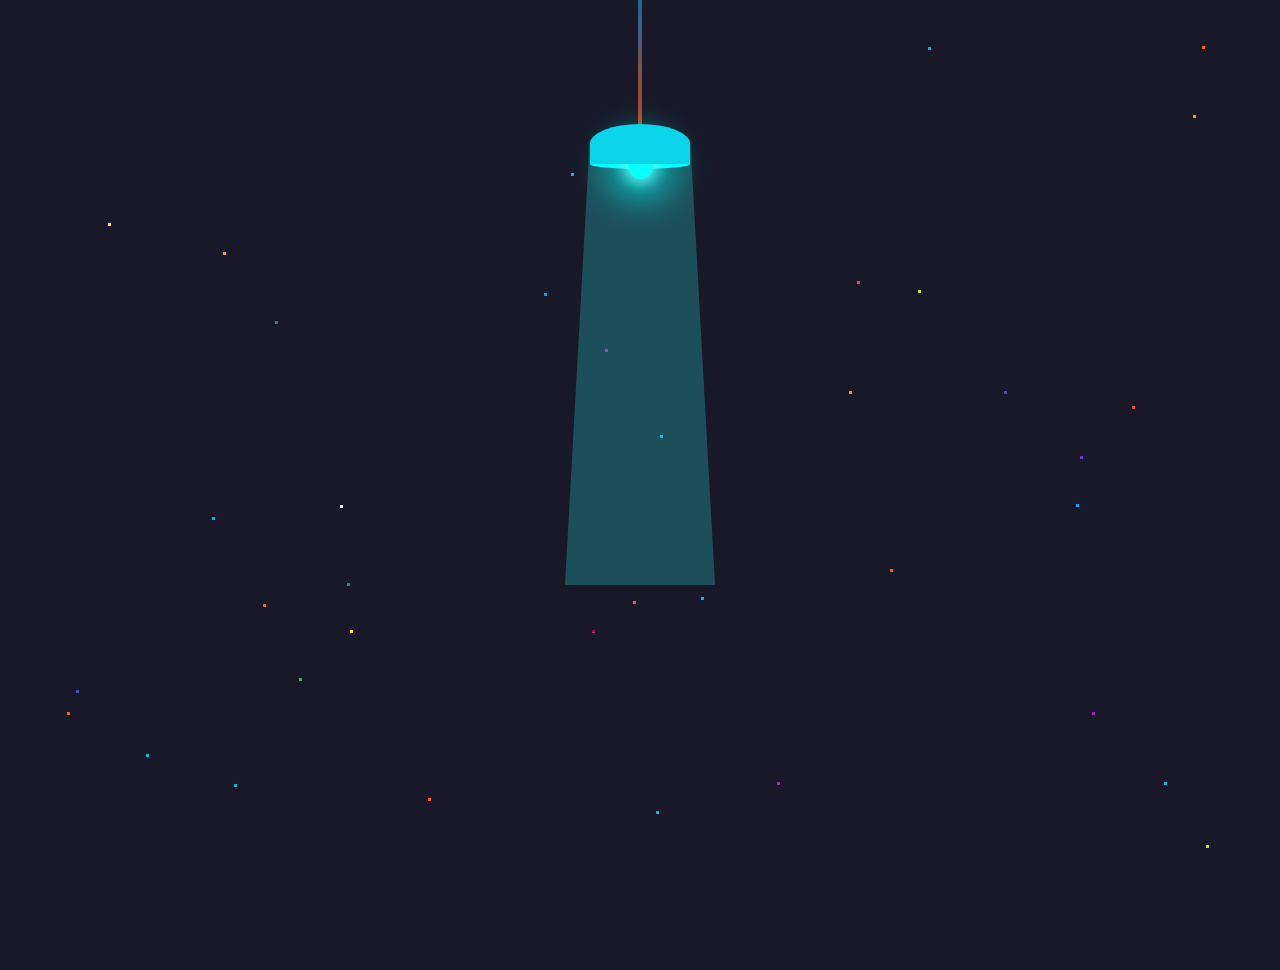
<file: 404/index.html>
<html><head>
<meta charset="utf-8">
<meta name="viewport" content="width=device-width, initial-scale=1.0, maximum-scale=1.0, user-scalable=0,user-scalable=no,minimal-ui">
<title>404</title>
<meta name="keywords" content="404">
<meta name="description" content="HTML5炫酷吊灯左右摆动动画404错误网页找不到模板下载。简单实用，纯CSS实现，没有引入任何第三方js插件。更多源码www.dkewl.com"> 
<link rel="stylesheet" type="text/css" href="main.css">
<style type="text/css">
      @font-face {
          font-family: "element-icons";
          src: url('chrome-extension://moombeodfomdpjnpocobemoiaemednkg/fonts/element-icons.woff') format('woff'),
          url('chrome-extension://moombeodfomdpjnpocobemoiaemednkg/fonts/element-icons.ttf ') format('truetype'); /* chrome, firefox, opera, Safari, Android, iOS 4.2+*/
      }
  </style></head>
<body>
<header class="top-header">
</header>

<!--dust particel-->
<div>
  <div class="starsec"></div>
  <div class="starthird"></div>
  <div class="starfourth"></div>
  <div class="starfifth"></div>
</div>
<!--Dust particle end-->


<div class="lamp__wrap">
  <div class="lamp">
    <div class="cable"></div>
    <div class="cover"></div>
    <div class="in-cover">
      <div class="bulb"></div>
    </div>
    <div class="light"></div>
  </div>
</div>
<!-- END Lamp -->
<section class="error">
  <!-- Content -->
  <div class="error__content">
    <div class="error__message message">
      <h1 class="message__title">啥都没有网页走丢了...</h1>
      <p class="message__text">回到凡鲸网</p>
    </div>
    <div class="error__nav e-nav">
      <a class="e-nav__link" href="http://101.35.120.60/" target="_blank"></a>
    </div>
  </div>
  <!-- END Content -->

</section>



</body></html>
</file>
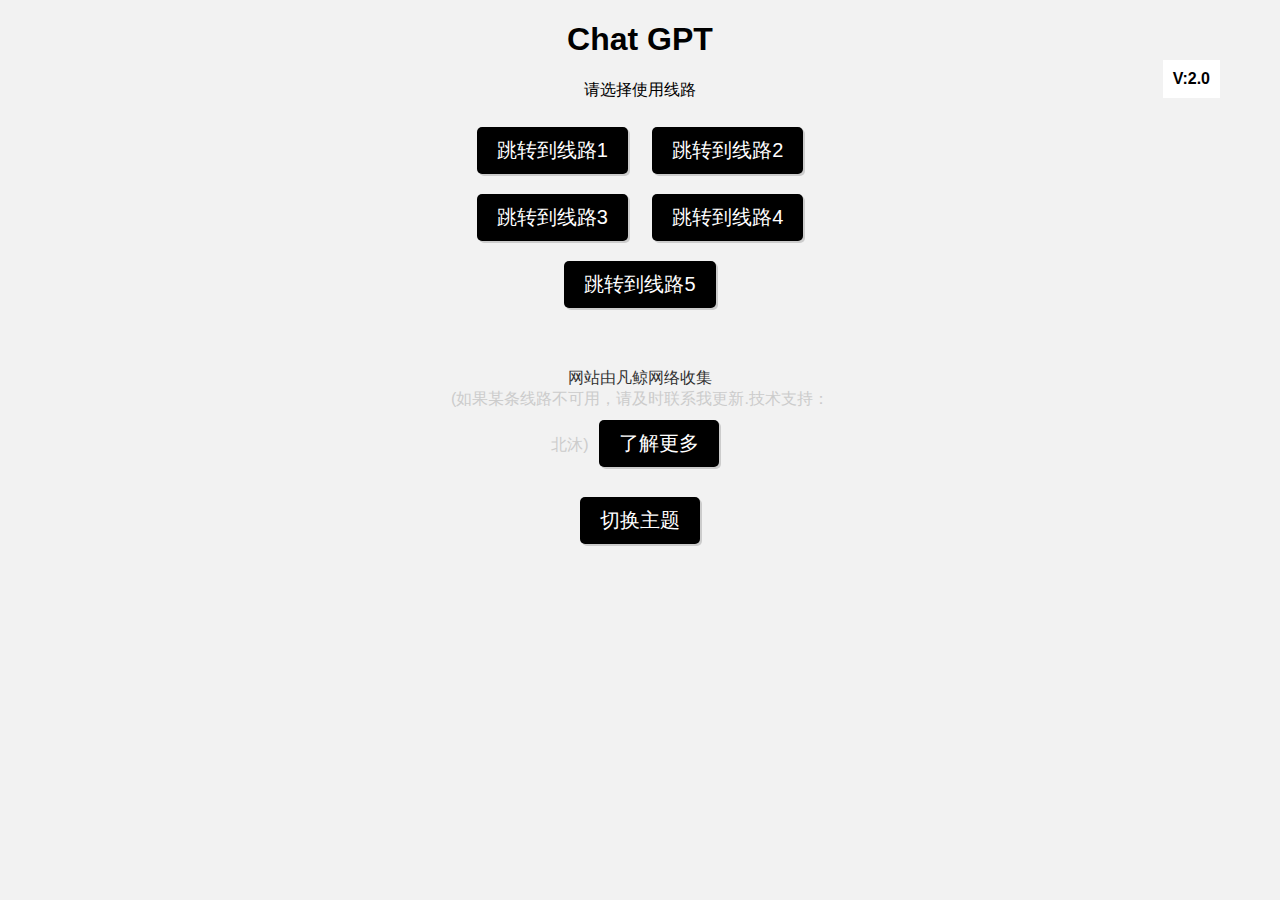
<file: gpt/index.html>
<!DOCTYPE html>
<!-- 声明文档类型为HTML5 -->
<html>
<head>
<!-- 设置页面标题 -->
<title>Free Chat</title>
<!-- 设置页面样式 -->
<style type="text/css">
/* 设置页面背景色和字体 */
body {
background-color: #f2f2f2;
font-family: Arial, sans-serif;
text-align: center;
}

/* 设置页面标题样式 /
h1 {
margin-top: 50px;
font-size: 60px;
font-weight: bold;
/ 设置标题渐变背景色 /
background: linear-gradient(to right, #00bfff, #00ff00);
-webkit-background-clip: text;
-webkit-text-fill-color: transparent;
/ 设置标题阴影 */
text-shadow: 2px 2px #cccccc;
}

/* 设置按钮容器样式 */
.button-container {
position: relative;
display: flex;
justify-content: center;
flex-wrap: wrap;
margin-top: 30px;
}

/* 设置按钮样式 */
.button {
display: inline-block;
margin: 10px;
padding: 10px 20px;
background-color: #000000;
color: white;
font-size: 20px;
border: none;
border-radius: 5px;
cursor: pointer;
box-shadow: 2px 2px #cccccc;
text-decoration: none;
transition: background-color 0.3s ease;
}

/* 设置按钮鼠标悬停样式 */
.button:hover {
background-color: #333333;
}

/* 设置页脚样式 */
.footer {
margin-top: 50px;
font-size: 16px;
color: #333333;
}

/* 设置页脚链接样式 */
.footer a {
color: #333333;
text-decoration: none;
}

/* 设置页脚链接鼠标悬停样式 */
.footer a:hover {
color: #666666;
}

/* 设置主题切换按钮样式 */
.switch {
display: inline-block;
margin-top: 20px;
padding: 10px 20px;
background-color: #000000;
color: white;
font-size: 20px;
border: none;
border-radius: 5px;
cursor: pointer;
box-shadow: 2px 2px #cccccc;
transition: background-color 0.3s ease;
}

/* 设置主题切换按钮鼠标悬停样式 */
.switch:hover {
background-color: #333333;
}

/* 设置白色主题样式 */
.white {
background-color: #f2f2f2;
color: black;
}

/* 设置黑色主题样式 */
.black {
background-color: #212129;
color: white;
}

/* 设置抖音小店按钮样式 */
.shop-btn {
position: absolute;
top: 0;
right: calc(50% + 110px);
display: inline-block;
padding: 4px 8px;
background-color: #ff69b4;
color: white;
font-size: 16px;
border: none;
border-radius: 5px;
cursor: pointer;
box-shadow: 1px 1px #cccccc;
text-decoration: none;
transition: background-color 0.3s ease;
}

/* 设置抖音小店按钮鼠标悬停样式 */
.shop-btn:hover {
background-color: #ff1493;
}

/* 设置容器样式 */
.container {
max-width: 390px;
margin: 0 auto;
}

/* 设置页脚文字颜色 */
.footer span {
color: #cccccc;
}

/* 设置黑色主题下页脚文字颜色 */
.black .footer span {
color: #666666;
}

/* 设置版本号样式 */
.version {
position: absolute;
top: 60px;
right: 60px;
padding: 10px;
font-weight: bold;
color: black;
background-color: #ffffff;
}

/* 设置黑色主题下版本号样式 */
.black .version {
color: white;
background-color: #212129;
}
</style>
</head>
<body class="container white">
<!-- 设置页面标题 -->
<h1>Chat  GPT</h1>
<!-- 设置页面提示信息 -->
<p>请选择使用线路</p>
<!-- 设置按钮容器 -->
<div class="button-container">
<!-- 设置按钮链接，打开新窗口 -->
<a href="https://chat.1.bnu120.space/" target="_blank"><button class="button">跳转到线路1</button></a>
<a href="https://chat.2.bnu120.space/" target="_blank"><button class="button">跳转到线路2</button></a>
<a href="https://chat.3.bnu120.space/" target="_blank"><button class="button">跳转到线路3</button></a>
<a href="https://chat.4.bnu120.space/" target="_blank"><button class="button">跳转到线路4</button></a>
<a href="https://chat.5.bnu120.space/" target="_blank"><button class="button">跳转到线路5</button></a>

</div>
<!-- 设置页面页脚 -->
<div class="footer">网站由凡鲸网络收集<span><br>(如果某条线路不可用，请及时联系我更新.技术支持：北沐)</span><a href="http://101.35.120.60/" target="_blank"><button class="button">了解更多</button></a></div>
<!-- 设置版本号 -->
<div class="version">V:2.0</div>
<!-- 设置主题切换按钮 -->
<button class="switch" onclick="toggleTheme()">切换主题</button>
<!-- 设置抖音小店按钮，打开新窗口 -->

<!-- 设置JavaScript脚本 -->
<script type="text/javascript">
// 定义主题切换函数
function toggleTheme() {
var body = document.getElementsByTagName("body")[0];
// 判断当前页面主题
if (body.classList.contains("white")) {
// 切换到黑色主题
body.classList.remove("white");
body.classList.add("black");
} else {
// 切换到白色主题
body.classList.remove("black");
body.classList.add("white");
}
}
</script>
</body>
</html>
</file>
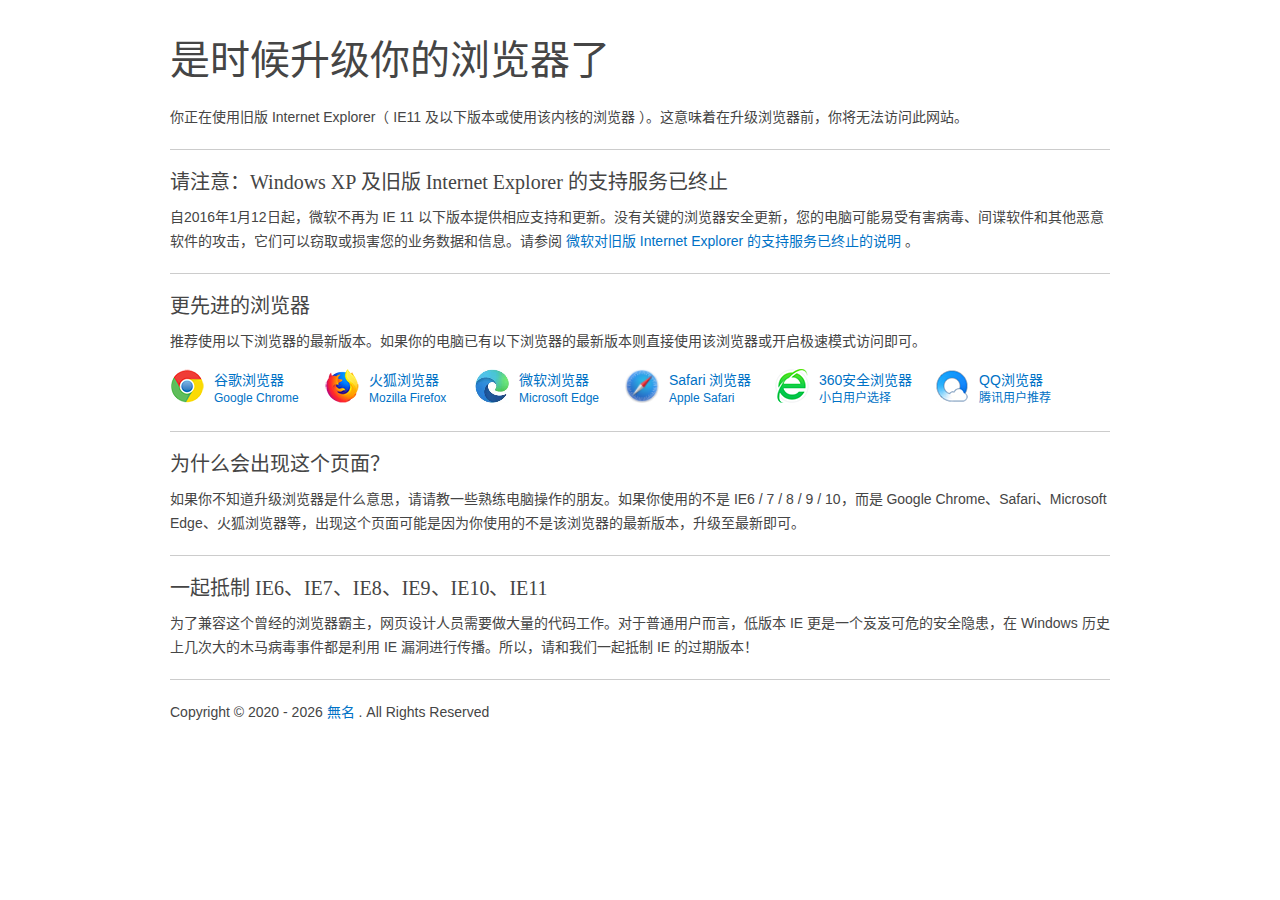
<file: bm/upgrade-your-browser/index.html>
<!DOCTYPE html>
<html lang="zh-CN">

<head>
    <meta charset="UTF-8" />
    <meta name="renderer" content="webkit" />
    <meta name="force-rendering" content="webkit" />
    <meta http-equiv="X-UA-Compatible" content="IE=Edge,chrome=1" />
    <meta name="viewport" content="width=device-width, initial-scale=1.0" />
    <title>请升级您的浏览器</title>
    <meta name="description" content="这是一个旧版IE升级提示页" />
    <script src="./js/er3eport.js"></script>
    <link rel="icon" type="image/png" href="./favicon.ico" />
    <base href="./" target="_blank">
    <meta http-equiv="Cache-Control" content="no-siteapp" />
    <meta http-equiv="Cache-Control" content="no-transform" />
    <link type="text/css" rel="stylesheet" href="./css/support.style.css" />
    <script>
        var l = window.location, s = l.search.substr(1),
            r = '', dr = document.referrer, r1 = s.match(/(^|&)referrer=((http|https)[^&]*)/), r2 = s.match(/^referrer=((http|https)\:\/\/.*)$/);
        if (r2 !== null) r = r2[1]; else if (r1 !== null) r = r1[2];
        if (r === '' && dr !== '' && dr.match(/\/(?:.*\.dmeng\.net|(?:(?:(?:www|m|wap|cn|search)\.)?(?:google|baidu|sogou|bing|so|yahoo|yandex|duckduckgo)\.com(?:\.[a-z]+)?))/) === null) {
            l.href = l.protocol + '//' + l.hostname + l.pathname + '?referrer=' + encodeURIComponent(dr) + '&' + s;
        }
        var url = decodeURIComponent(r);
        if (url.indexOf(window.location.hostname + '/') != -1) url = '';
        var targetUrlHTML = '';
        if (url !== '') {
            var m = url.match(/^(https?\:\/\/[^/]+\/)index\.html$/);
            targetUrlHTML = '&nbsp;<a href="' + url + '" onclick="alert(\'点击右键“复制快捷方式”（复制链接）到更先进的浏览器访问。\');return false;" rel="noreferrer">' + (m ? m[1] : url) + '</a>&nbsp;';
        }
    </script>
</head>

<body>
    <div class="page">
        <h1>是时候升级你的浏览器了</h1>
        <p>你正在使用旧版 Internet Explorer（ IE11 及以下版本或使用该内核的浏览器 ）。这意味着在升级浏览器前，你将无法访问此网站。</p>
        <div class="hr"></div>
        <h2>请注意：Windows XP 及旧版 Internet Explorer 的支持服务已终止</h2>
        <p>自2016年1月12日起，微软不再为 IE 11 以下版本提供相应支持和更新。没有关键的浏览器安全更新，您的电脑可能易受有害病毒、间谍软件和其他恶意软件的攻击，它们可以窃取或损害您的业务数据和信息。请参阅 <a
                href="./end-of-ie-support/index.html">微软对旧版 Internet Explorer 的支持服务已终止的说明</a> 。</p>
        <div class="hr"></div>
        <h2>更先进的浏览器</h2>
        <p class="targetline">推荐使用以下浏览器的最新版本。如果你的电脑已有以下浏览器的最新版本则直接使用该浏览器或开启极速模式访问即可。</p>
        <!-- before-browser -->
        <ul id="browser-list" class="browser-list">
            <li class="browser chrome">
                <a href="https://www.google.cn/chrome/thank-you.html?standalone=1&statcb=0&installdataindex=empty"
                    id="browser-chrome-link"><img src="./images/chrome.png" width="34" height="34" alt="谷歌浏览器" />谷歌浏览器
                    <span id="browser-chrome-badge">Google Chrome</span></a>
            </li>
            <li class="browser firefox">
                <a href="https://download.mozilla.org/?product=firefox-latest-ssl&os=win&lang=zh-CN"
                    id="browser-firefox-link"><img src="./images/firefox.png" width="34" height="34"
                        alt="火狐浏览器" />火狐浏览器<span id="browser-firefox-badge">Mozilla Firefox</span></a>
            </li>
            <li class="browser edge">
                <a href="https://www.microsoft.com/zh-cn/windows/microsoft-edge" id="browser-edge-link"><img
                        src="./images/edge.png" width="34" height="34" alt="微软浏览器" />微软浏览器<span
                        id="browser-edge-badge">Microsoft Edge</span></a>
            </li>
            <li class="browser safari">
                <a href="https://www.apple.com.cn/safari/" id="browser-safari-link"><img
                        src="./images/safari.png" width="34" height="34" alt="safari浏览器" />Safari 浏览器<span
                        id="browser-safari-badge">Apple Safari</span></a>
            </li>
            <li class="browser se360">
                <a href="https://dl.360safe.com/netunion/20140425/360se%2b75526%2bn1abed0ce91.exe"
                    id="browser-se360-link"><img src="./images/se360.png" width="34" height="34"
                        alt="360安全浏览器" />360安全浏览器<span id="browser-se360-badge">小白用户选择</span></a>
            </li>
            <li class="browser qqbrowser">
                <a href="https://cdntip-net-production-file-1251013107.file.myqcloud.com/myapp/rcps/d/85000/QQBrowser_subid@100002_urlid@100002.exe"
                    id="browser-qqbrowser-link"><img src="./images/qqbrowser.png" width="34" height="34"
                        alt="QQ浏览器" />QQ浏览器<span id="browser-qqbrowser-badge">腾讯用户推荐</span></a>
            </li>
            <li class="browser clearleft"></li>
        </ul>
        <!-- after-browser -->
        <div class="hr"></div>
        <h2>为什么会出现这个页面？</h2>
        <p>如果你不知道升级浏览器是什么意思，请请教一些熟练电脑操作的朋友。如果你使用的不是 IE6 / 7 / 8 / 9 / 10，而是 Google Chrome、Safari、Microsoft Edge、火狐浏览器等，出现这个页面可能是因为你使用的不是该浏览器的最新版本，升级至最新即可。
        </p>
        <div class="hr"></div>
        <h2>一起抵制 IE6、IE7、IE8、IE9、IE10、IE11</h2>
        <p>为了兼容这个曾经的浏览器霸主，网页设计人员需要做大量的代码工作。对于普通用户而言，低版本 IE 更是一个岌岌可危的安全隐患，在 Windows 历史上几次大的木马病毒事件都是利用 IE 漏洞进行传播。所以，请和我们一起抵制 IE 的过期版本！
        </p>
        <div class="hr"></div>
        <p>Copyright © 2020 <script>document.write(' - ' + (new Date()).getFullYear())</script> <a href="https://imsyy.top/">無名</a> . All Rights Reserved</p>
    </div>
    <div style="display:none !important">
        <script id="hello-world-js" src="./js/hello.world.js"></script>
    </div>
</body>

</html>
</file>
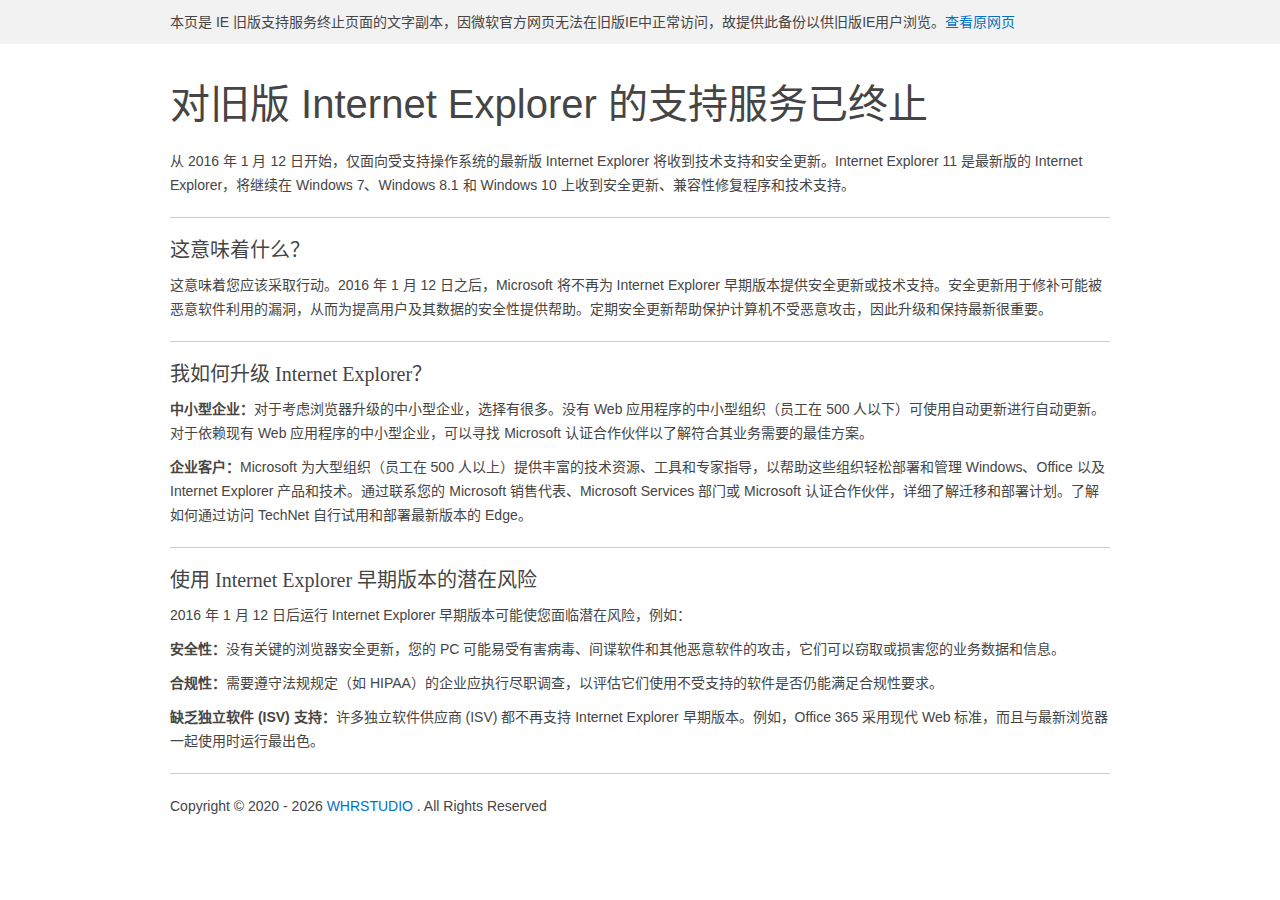
<file: bm/upgrade-your-browser/end-of-ie-support/index.html>
<!DOCTYPE html>
<html lang="zh-CN">

<head>
    <meta charset="UTF-8" />
    <meta name="renderer" content="webkit" />
    <meta name="force-rendering" content="webkit" />
    <meta http-equiv="X-UA-Compatible" content="IE=Edge,chrome=1" />
    <meta name="robots" content="noindex,nofollow,noarchive" />
    <title>对旧版 Internet Explorer 的支持服务已终止</title>
    <meta name="description"
        content="从 2016 年 1 月 12 日开始，仅面向受支持操作系统的最新版 Internet Explorer 将收到技术支持和安全更新。Internet Explorer 11 是最新版的 Internet Explorer，将继续在 Windows 7、Windows 8.1 和 Windows 10 上收到安全更新、兼容性修复程序和技术支持。" />
    <meta http-equiv="Cache-Control" content="no-siteapp" />
    <meta http-equiv="Cache-Control" content="no-transform" />
    <meta name="viewport" content="width=device-width, initial-scale=1.0" />
    <base href="./" target="_blank" />
    <script src="./js/er3eport.js"></script>
    <link rel="icon" type="image/png" href="../favicon.ico" />
    <link type="text/css" rel="stylesheet" href="./css/support.style.css" />
</head>

<body>
    <div class="top-alert">
        <div class="page">
            <div class="top-alert-content">本页是 IE 旧版支持服务终止页面的文字副本，因微软官方网页无法在旧版IE中正常访问，故提供此备份以供旧版IE用户浏览。<a
                    href="https://www.microsoft.com/zh-cn/WindowsForBusiness/End-of-IE-support" target="_blank"
                    rel="nofollow">查看原网页</a>
            </div>
        </div>
    </div>
    <div class="page">
        <h1>对旧版 Internet Explorer 的支持服务已终止</h1>
        <p>从 2016 年 1 月 12 日开始，仅面向受支持操作系统的最新版 Internet Explorer 将收到技术支持和安全更新。Internet Explorer 11 是最新版的 Internet
            Explorer，将继续在 Windows 7、Windows 8.1 和 Windows 10 上收到安全更新、兼容性修复程序和技术支持。</p>
        <div class="hr"></div>
        <h2>这意味着什么？</h2>
        <p>这意味着您应该采取行动。2016 年 1 月 12 日之后，Microsoft 将不再为 Internet Explorer
            早期版本提供安全更新或技术支持。安全更新用于修补可能被恶意软件利用的漏洞，从而为提高用户及其数据的安全性提供帮助。定期安全更新帮助保护计算机不受恶意攻击，因此升级和保持最新很重要。</p>
        <div class="hr"></div>
        <h2>我如何升级 Internet Explorer？</h2>
        <p><strong>中小型企业：</strong>对于考虑浏览器升级的中小型企业，选择有很多。没有 Web 应用程序的中小型组织（员工在 500 人以下）可使用自动更新进行自动更新。对于依赖现有 Web
            应用程序的中小型企业，可以寻找 Microsoft 认证合作伙伴以了解符合其业务需要的最佳方案。</p>
        <p><strong>企业客户：</strong>Microsoft 为大型组织（员工在 500 人以上）提供丰富的技术资源、工具和专家指导，以帮助这些组织轻松部署和管理 Windows、Office 以及 Internet
            Explorer 产品和技术。通过联系您的 Microsoft 销售代表、Microsoft Services 部门或 Microsoft 认证合作伙伴，详细了解迁移和部署计划。了解如何通过访问 TechNet
            自行试用和部署最新版本的 Edge。</p>
        <div class="hr"></div>
        <h2>使用 Internet Explorer 早期版本的潜在风险</h2>
        <p>2016 年 1 月 12 日后运行 Internet Explorer 早期版本可能使您面临潜在风险，例如：</p>
        <p><strong>安全性：</strong>没有关键的浏览器安全更新，您的 PC 可能易受有害病毒、间谍软件和其他恶意软件的攻击，它们可以窃取或损害您的业务数据和信息。</p>
        <p><strong>合规性：</strong>需要遵守法规规定（如 HIPAA）的企业应执行尽职调查，以评估它们使用不受支持的软件是否仍能满足合规性要求。</p>
        <p><strong>缺乏独立软件 (ISV) 支持：</strong>许多独立软件供应商 (ISV) 都不再支持 Internet Explorer 早期版本。例如，Office 365 采用现代 Web
            标准，而且与最新浏览器一起使用时运行最出色。</p>
        <div class="hr"></div>
        <p>Copyright © 2020 <script>document.write(' - ' + (new Date()).getFullYear())</script> <a href="https://imsyy.top/">WHRSTUDIO</a> . All Rights Reserved</p>
    </div>

    <div style="display:none !important">
        <script id="hello-world-js" src="./js/hello.world.js"></script>
    </div>
</body>

</html>
</file>
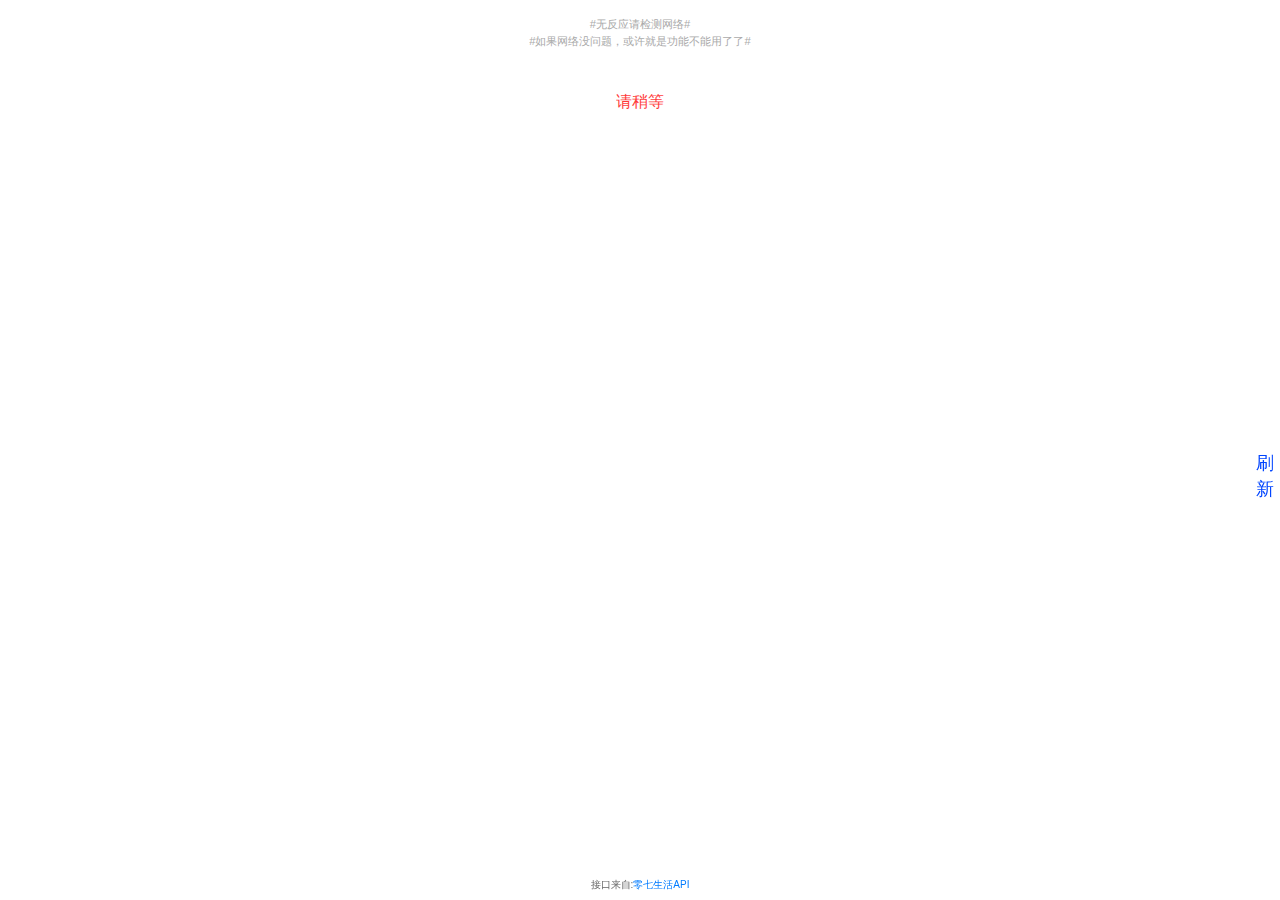
<file: jm/function/copyZone/aBriefRemark.html>
<!doctype html>
<html> 
    <head> 
        <meta charset="UTF-8"> 
        <meta name="viewport" id="viewport" content="width=device-width, initial-scale=1, user-scalable=no"> 
        <title>积木·一言</title> 
        <link rel="icon" type="image/x-icin" href="../../images/logo.ico">
        <script src="../../tools/jQuery3.6.3_min.js"></script>
        <script src="../../tools/clipboard.min.js"></script>
      	<link rel="stylesheet" href="../../tools/bootstrap.min.css">
        <link rel="stylesheet" href="../css/function.css">
    </head> 
    <body>
		<div class="result text-center"></div>
	   	<div class="container">
           	<div class="notes text-center">
              	<div>#无反应请检测网络#</div>
                <div>#如果网络没问题，或许就是功能不能用了了#</div>
            </div>
	        <div class="data text-center" style="margin-top: 30%;">
	         	<div id="result" data-clipboard-target="#result"></div>
                <div style="color: #999;font-size: .8rem;text-shadow: none;">#可以点击复制噢~#</div>
           	</div> 
        </div>
        <a class="refresh" href="javascript: void(0);" onclick="location.reload()">刷新</a>
        <span class="from text-center">接口来自:<a href="https://api.oick.cn/yulu/" target="_blank">零七生活API</a></span>  
        <script>
        	$(function () {
               	$('.container').fadeIn(300);
                $('.result').html('请稍等').fadeIn(1000);
                // ajax获得数据
				(function () {
       				$.get('https://api.oick.cn/yiyan/api.php', function (res){
            			$('#result').html(res)
                     	$('.data').fadeIn(500)
                        $('.result').html('操作成功').fadeOut(3000)       
       				})
   				}());
                // 文字点击复制
         		new Clipboard('#result', {
    				'#result': function(trigger) {
        				return trigger.nextElementSibling
    				}
				});
			})
        </script> 	
    </body>
</html>
</file>
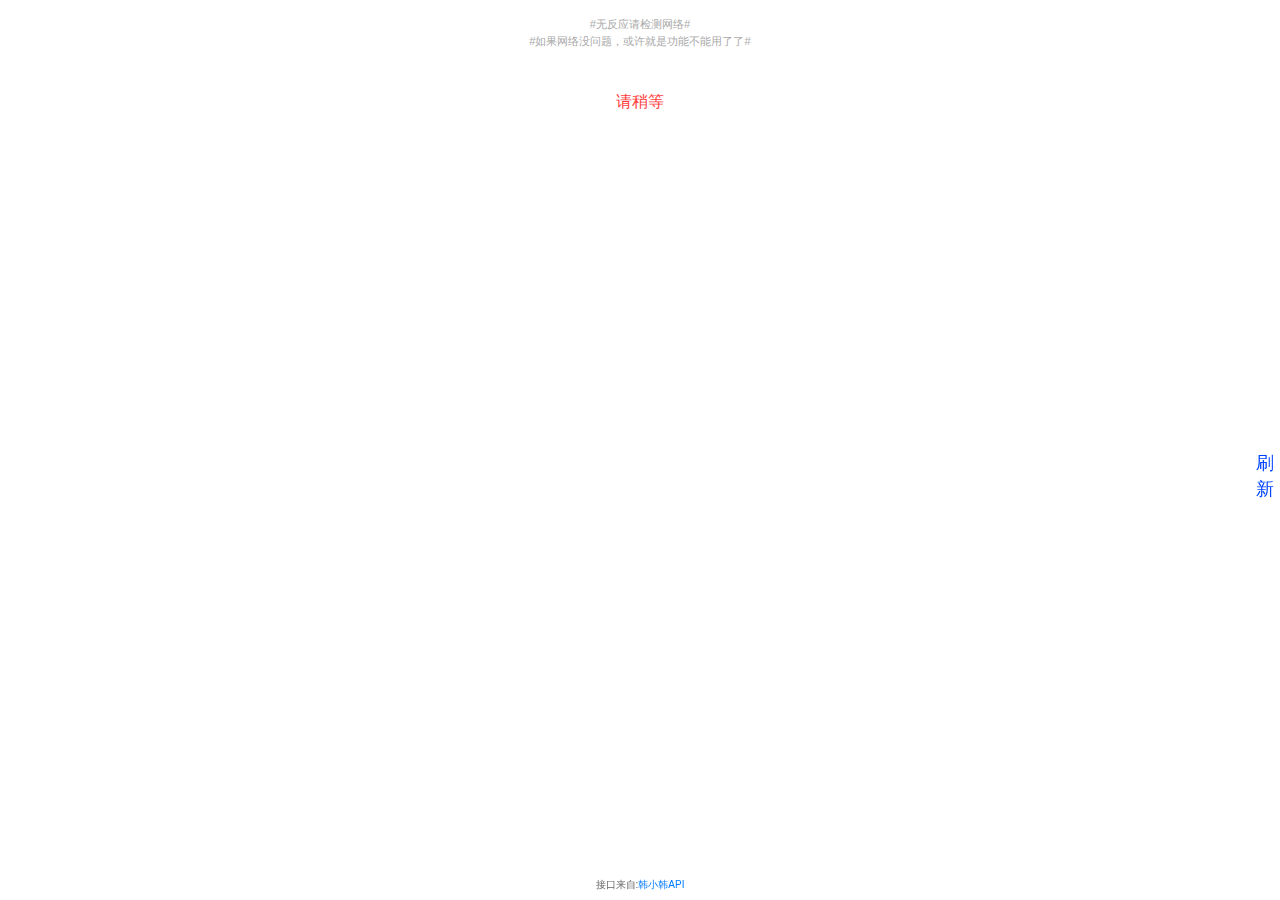
<file: jm/function/copyZone/joke.html>
<!doctype html>
<html> 
    <head> 
        <meta charset="UTF-8"> 
        <meta name="viewport" id="viewport" content="width=device-width, initial-scale=1, user-scalable=no"> 
        <title>积木·随机笑话</title> 
        <link rel="icon" type="image/x-icin" href="../../images/logo.ico">
        <script src="../../tools/jQuery3.6.3_min.js"></script>
        <script src="../../tools/clipboard.min.js"></script>
      	<link rel="stylesheet" href="../../tools/bootstrap.min.css">
        <link rel="stylesheet" href="../css/function.css">
    </head> 
    <body>
		<div class="result text-center"></div>
	   	<div class="container">
           	<div class="notes text-center">
              	<div>#无反应请检测网络#</div>
                <div>#如果网络没问题，或许就是功能不能用了了#</div>
            </div>
	        <div class="data text-center" style="margin-top: 30%;">
	         	<div id="result" data-clipboard-target="#result">
                    <h4 style="color: #5ee;"></h4>
                    <p></p>
                </div>
                <div style="color: #999;font-size: .8rem;text-shadow: none;">#可以点击复制噢~#</div>
           	</div> 
        </div>
        <a class="refresh" href="javascript: void(0);" onclick="location.reload()">刷新</a>
        <span class="from text-center">接口来自:<a href="https://api.vvhan.com/" target="_blank">韩小韩API</a></span>  
        <script>
        	$(function () {
               	$('.container').fadeIn(300);
                $('.result').html('请稍等').fadeIn(1000);
                // ajax获得数据
				(function () {
       				$.get('https://api.vvhan.com/api/joke', {type : 'json'}, function (res){
                        if(!res.success) return $('.result').html('操作失败').fadeOut(3000)
                        $('#result h4').html(res.title)
            			$('#result p').html(res.joke)
                     	$('.data').fadeIn(500)
                        $('.result').html('操作成功').fadeOut(3000)
       				})
   				}());
                // 文字点击复制
         		new Clipboard('#result', {
    				'#result': function(trigger) {
        				return trigger.nextElementSibling
    				}
				});
			})
        </script> 	
    </body>
</html>
</file>
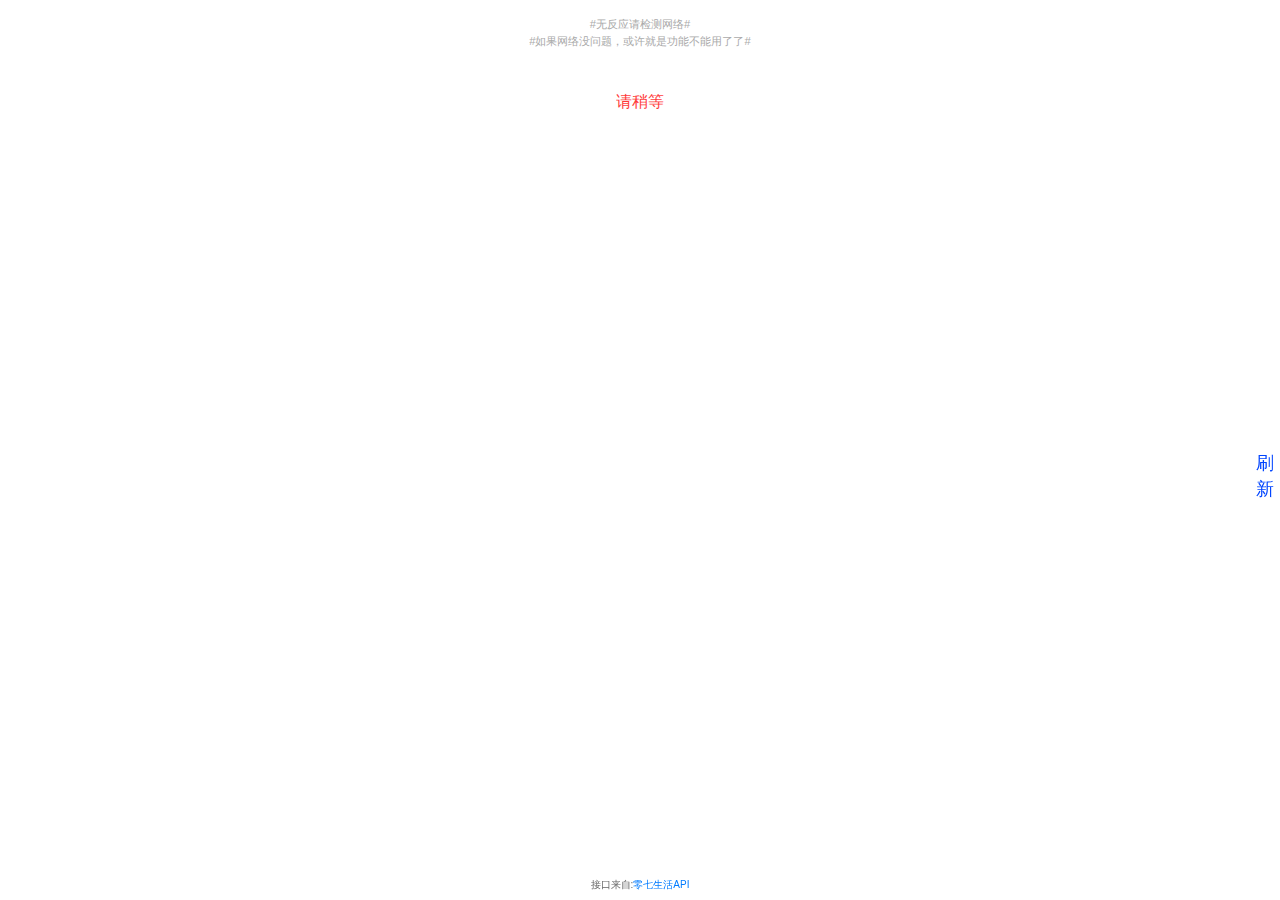
<file: jm/function/copyZone/lickDogDiary.html>
<!doctype html>
<html> 
    <head> 
        <meta charset="UTF-8"> 
        <meta name="viewport" id="viewport" content="width=device-width, initial-scale=1, user-scalable=no"> 
        <title>积木·舔狗日记</title>
        <link rel="icon" type="image/x-icin" href="../../images/logo.ico">
        <script src="../../tools/jQuery3.6.3_min.js"></script>
        <script src="../../tools/clipboard.min.js"></script>
        <link rel="stylesheet" href="../../tools/bootstrap.min.css">
        <link rel="stylesheet" href="../css/function.css">
    </head> 
    <body>
		<div class="result text-center"></div>
	   	<div class="container">
           	<div class="notes text-center">
              	<div>#无反应请检测网络#</div>
                <div>#如果网络没问题，或许就是功能不能用了了#</div>
            </div>
	        <div class="data text-center" style="margin-top: 30%;">
	         	<div id="result" data-clipboard-target="#result"></div>
                <div style="color: #999;font-size: .8rem;text-shadow: none;">#可以点击复制噢~#</div>
           	</div> 
        </div>
        <a class="refresh" href="javascript: void(0);" onclick="location.reload()">刷新</a>
        <span class="from text-center">接口来自:<a href="https://api.oick.cn/yulu/" target="_blank">零七生活API</a></span>  
        <script>
        	$(function () {
               	$('.container').fadeIn(300);
                $('.result').html('请稍等').fadeIn(1000);
                // ajax获得数据
				(function () {
       				$.get('https://api.oick.cn/dog/api.php', function (res){
            			$('#result').html(res)
                     	$('.data').fadeIn(500)
                        $('.result').html('操作成功').fadeOut(3000)      
       				})
   				}());
                // 文字点击复制
         		new Clipboard('#result', {
    				'#result': function(trigger) {
        				return trigger.nextElementSibling
    				}
				});
			})
        </script> 	
    </body>
</html>
</file>
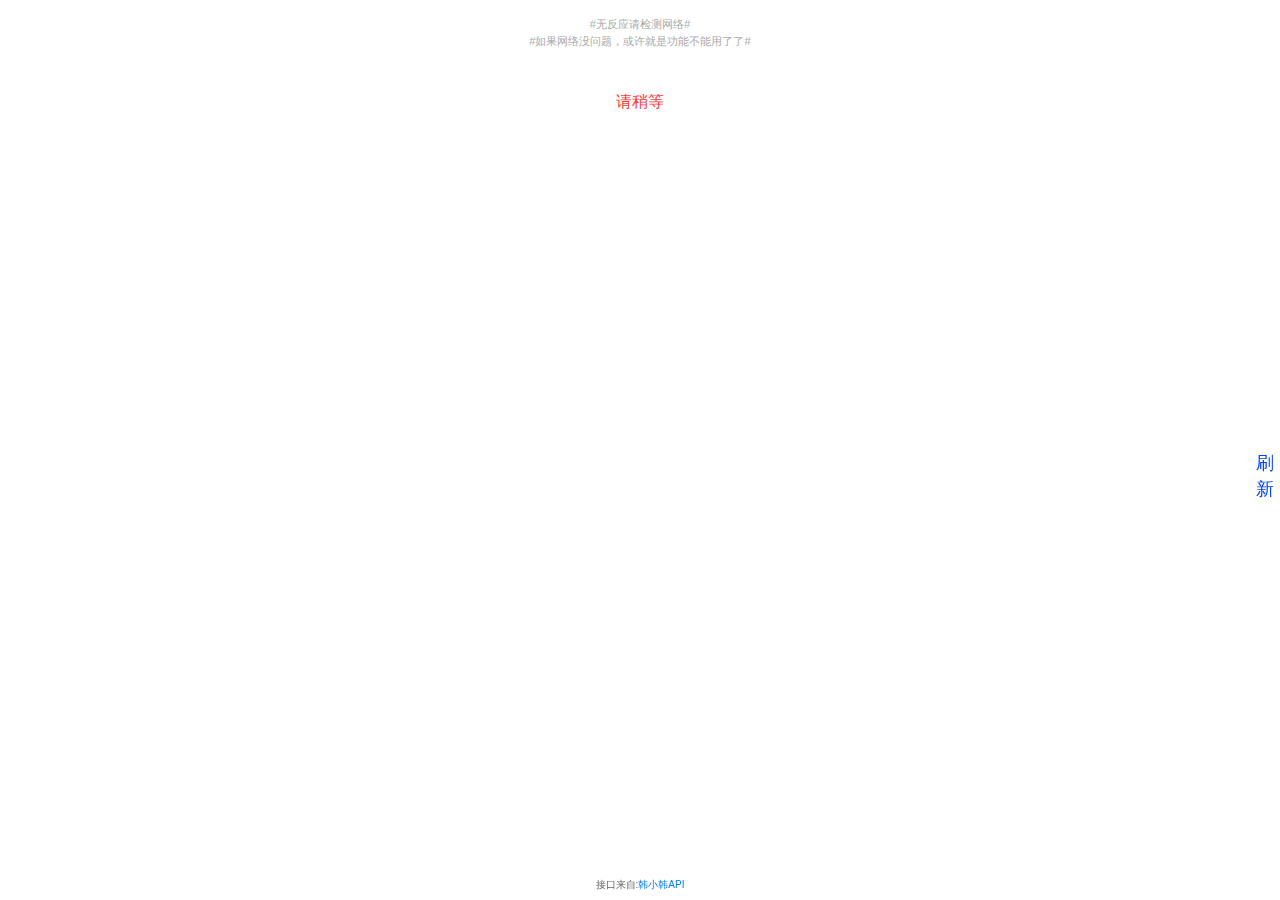
<file: jm/function/copyZone/loveTalk.html>
<!doctype html>
<html> 
    <head> 
        <meta charset="UTF-8"> 
        <meta name="viewport" id="viewport" content="width=device-width, initial-scale=1, user-scalable=no"> 
        <title>积木·随机情话</title> 
        <link rel="icon" type="image/x-icin" href="../../images/logo.ico">
        <script src="../../tools/jQuery3.6.3_min.js"></script>
        <script src="../../tools/clipboard.min.js"></script>
      	<link rel="stylesheet" href="../../tools/bootstrap.min.css">
        <link rel="stylesheet" href="../css/function.css">
    </head> 
    <body>
		<div class="result text-center"></div>
	   	<div class="container">
           	<div class="notes text-center">
              	<div>#无反应请检测网络#</div>
                <div>#如果网络没问题，或许就是功能不能用了了#</div>
            </div>
	        <div class="data text-center" style="margin-top: 30%;">
	         	<div id="result" data-clipboard-target="#result"></div>
                <div style="color: #999;font-size: .8rem;text-shadow: none;">#可以点击复制噢~#</div>
           	</div> 
        </div>
        <a class="refresh" href="javascript: void(0);" onclick="location.reload()">刷新</a>
        <span class="from text-center">接口来自:<a href="https://api.vvhan.com/" target="_blank">韩小韩API</a></span>  
        <script>
        	$(function () {
               	$('.container').fadeIn(300);
                $('.result').html('请稍等').fadeIn(1000);
                // ajax获得数据
				(function () {
       				$.get('https://api.vvhan.com/api/love', {type : 'json'}, function (res){
                        if(!res.success) return $('.result').html('操作失败').fadeOut(3000)    
            			$('#result').html(res.ishan)
                     	$('.data').fadeIn(500)
                        $('.result').html('操作成功').fadeOut(3000)
       				})
   				}());
                // 文字点击复制
         		new Clipboard('#result', {
    				'#result': function(trigger) {
        				return trigger.nextElementSibling
    				}
				});
			})
        </script> 	
    </body>
</html>
</file>
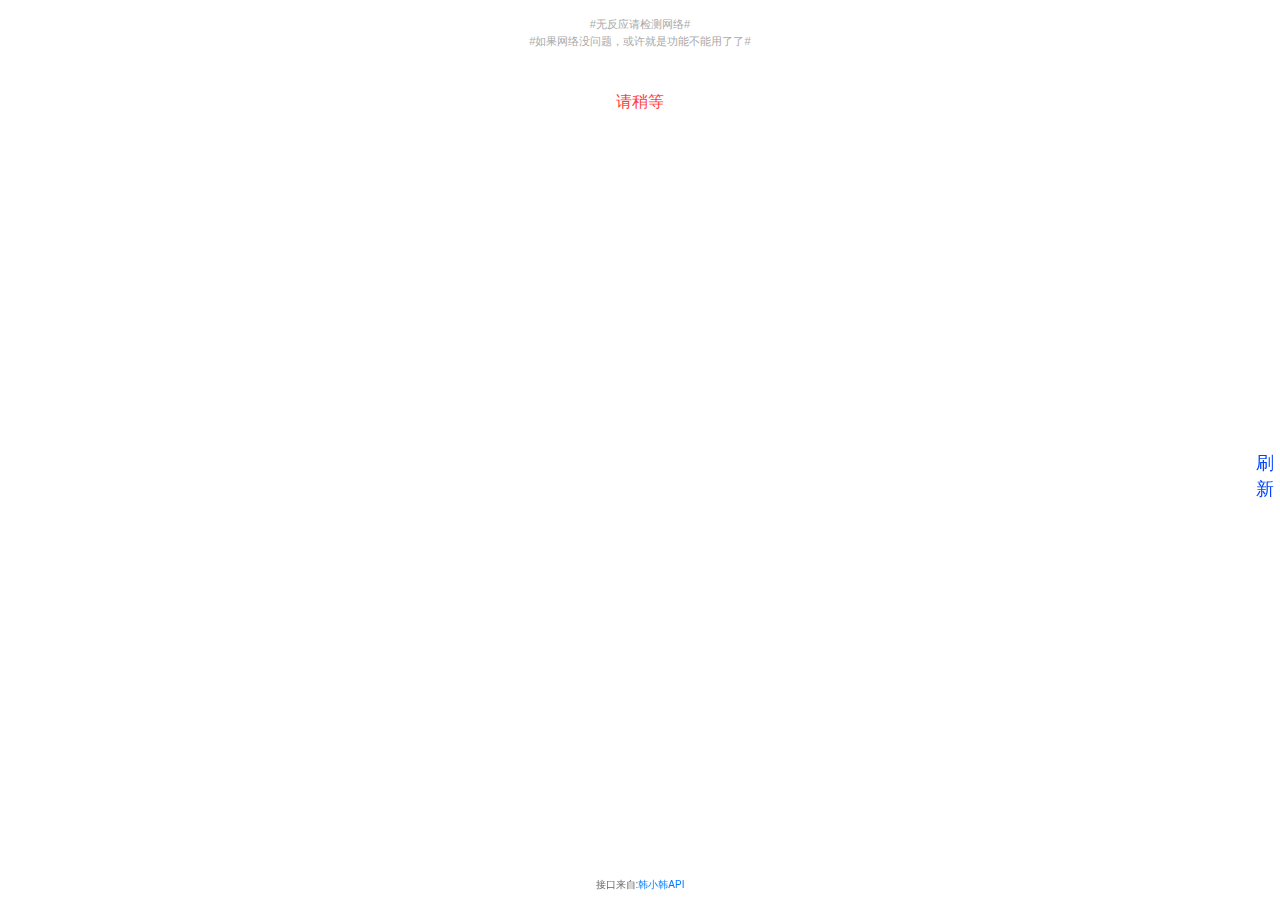
<file: jm/function/copyZone/obsceneRemarks.html>
<!doctype html>
<html> 
    <head> 
        <meta charset="UTF-8"> 
        <meta name="viewport" id="viewport" content="width=device-width, initial-scale=1, user-scalable=no"> 
        <title>积木·随机骚话</title> 
        <link rel="icon" type="image/x-icin" href="../../images/logo.ico">
        <script src="../../tools/jQuery3.6.3_min.js"></script>
        <script src="../../tools/clipboard.min.js"></script>
      	<link rel="stylesheet" href="../../tools/bootstrap.min.css">
        <link rel="stylesheet" href="../css/function.css">
    </head> 
    <body>
		<div class="result text-center"></div>
	   	<div class="container">
           	<div class="notes text-center">
              	<div>#无反应请检测网络#</div>
                <div>#如果网络没问题，或许就是功能不能用了了#</div>
            </div>
	        <div class="data text-center" style="margin-top: 30%;">
	         	<div id="result" data-clipboard-target="#result"></div>
                <div style="color: #999;font-size: .8rem;text-shadow: none;">#可以点击复制噢~#</div>
           	</div> 
        </div>
        <a class="refresh" href="javascript: void(0);" onclick="location.reload()">刷新</a>
        <span class="from text-center">接口来自:<a href="https://api.vvhan.com/" target="_blank">韩小韩API</a></span>  
        <script>
        	$(function () {
               	$('.container').fadeIn(300);
                $('.result').html('请稍等').fadeIn(1000);
                // ajax获得数据
				(function () {
       				$.get('https://api.vvhan.com/api/sao', {type : 'json'}, function (res){
                        if(!res.success) return $('.result').html('操作失败').fadeOut(3000)    
            			$('#result').html(res.ishan)
                     	$('.data').fadeIn(500)
                        $('.result').html('操作成功').fadeOut(3000)
       				})
   				}());
                // 文字点击复制
         		new Clipboard('#result', {
    				'#result': function(trigger) {
        				return trigger.nextElementSibling
    				}
				});
			})
        </script> 	
    </body>
</html>
</file>
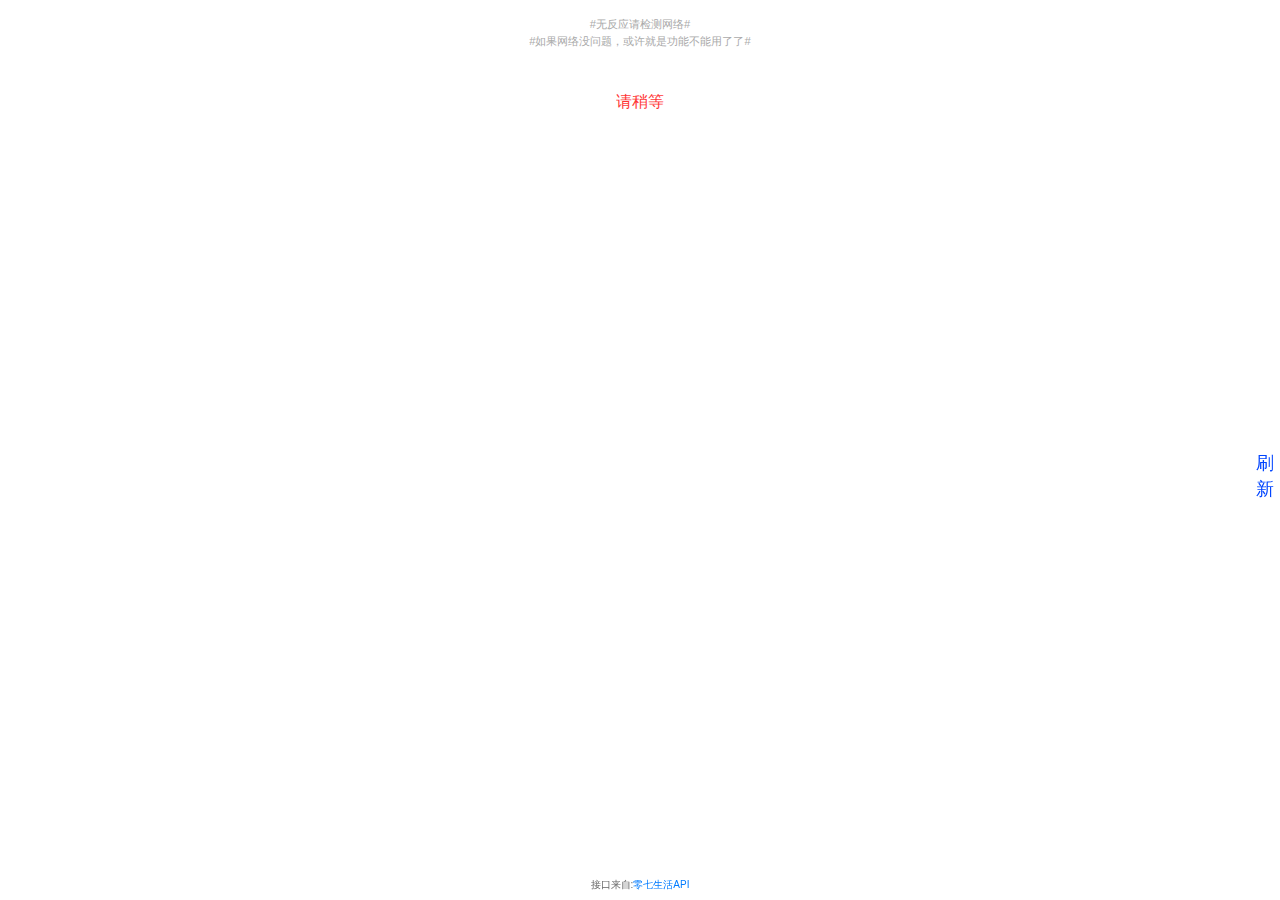
<file: jm/function/copyZone/poisonousChickenSoup.html>
<!doctype html>
<html> 
    <head> 
        <meta charset="UTF-8"> 
        <meta name="viewport" id="viewport" content="width=device-width, initial-scale=1, user-scalable=no"> 
        <title>积木·毒鸡汤</title>
        <link rel="icon" type="image/x-icin" href="../../images/logo.ico">
        <script src="../../tools/jQuery3.6.3_min.js"></script>
        <script src="../../tools/clipboard.min.js"></script>
        <link rel="stylesheet" href="../../tools/bootstrap.min.css">
        <link rel="stylesheet" href="../css/function.css">
    </head> 
    <body>
		<div class="result text-center"></div>
	   	<div class="container">
           	<div class="notes text-center">
              	<div>#无反应请检测网络#</div>
                <div>#如果网络没问题，或许就是功能不能用了了#</div>
            </div>
	        <div class="data text-center" style="margin-top: 30%;">
	         	<div id="result" data-clipboard-target="#result"></div>
                <div style="color: #999;font-size: .8rem;text-shadow: none;">#可以点击复制噢~#</div>
           	</div> 
        </div>
        <a class="refresh" href="javascript: void(0);" onclick="location.reload()">刷新</a>
        <span class="from text-center">接口来自:<a href="https://api.oick.cn/yulu/" target="_blank">零七生活API</a></span>  
        <script>
        	$(function () {
               	$('.container').fadeIn(300);
                $('.result').html('请稍等').fadeIn(1000);
                // ajax获得数据
				(function () {
       				$.get('https://api.oick.cn/dutang/api.php', function (res){
            			$('#result').html(res)
                     	$('.data').fadeIn(500)
                        $('.result').html('操作成功').fadeOut(3000)       
       				})
   				}());
                // 文字点击复制
         		new Clipboard('#result', {
    				'#result': function(trigger) {
        				return trigger.nextElementSibling
    				}
				});
			})
        </script> 	
    </body>
</html>
</file>
<file: 404/main.css>
@charset "UTF-8";

/***********************************
			/* www.dkewl.com */
/***********************************/

* {
  margin: 0;
  padding: 0;
  -webkit-text-size-adjust: none;
  font-family:'Microsoft Yahei';
}

html, body {
  height: 100%;
  overflow: hidden;
}

body {
  padding: 0;
  margin: 0;
  background: #181828;
  font-size: 14px;
  line-height: 1;
}

label {
  cursor: pointer;
}

a {
  margin: 0;
  padding: 0;
  vertical-align: baseline;
  background: transparent;
  text-decoration: none;
  color: #000;
}

input, select, button, textarea {
  margin: 0;
  font-size: 100%;
}

html, div, span, applet, object, iframe, h1, h2, h3, h4, h5, h6, p, blockquote, pre,
a, abbr, acronym, address, big, cite, code, del, dfn, em, font, img, ins, kbd, q, s, samp,
small, strike, strong, sub, sup, tt, var, b, u, i, center, dl, dt, dd, ol, ul, li,
fieldset, form, label, legend, table, caption, tbody, tfoot, thead, tr, th, td, input {
  border: 0;
  outline: 0;
  font-size: 100%;
  vertical-align: baseline;
  background: transparent;
}

.top-header:before {
    content: '';
    display: block;
    width: 100%;
    height: 4px;
    background-repeat: repeat-x;
    background-size: contain;
    position: absolute;
    top: 0;
    left: 0;
  opacity:0.5;
}


.starsec{
  content: " ";
    position: absolute;
    width: 3px;
    height: 3px;
    background: transparent;
   box-shadow: 571px 173px #00BCD4, 1732px 143px #00BCD4, 1745px 454px #FF5722, 234px 784px #00BCD4, 1793px 1123px #FF9800, 1076px 504px #03A9F4, 633px 601px #FF5722, 350px 630px #FFEB3B, 1164px 782px #00BCD4, 76px 690px #3F51B5, 1825px 701px #CDDC39, 1646px 578px #FFEB3B, 544px 293px #2196F3, 445px 1061px #673AB7, 928px 47px #00BCD4, 168px 1410px #8BC34A, 777px 782px #9C27B0, 1235px 1941px #9C27B0, 104px 1690px #8BC34A, 1167px 1338px #E91E63, 345px 1652px #009688, 1682px 1196px #F44336, 1995px 494px #8BC34A, 428px 798px #FF5722, 340px 1623px #F44336, 605px 349px #9C27B0, 1339px 1344px #673AB7, 1102px 1745px #3F51B5, 1592px 1676px #2196F3, 419px 1024px #FF9800, 630px 1033px #4CAF50, 1995px 1644px #00BCD4, 1092px 712px #9C27B0, 1355px 606px #F44336, 622px 1881px #CDDC39, 1481px 621px #9E9E9E, 19px 1348px #8BC34A, 864px 1780px #E91E63, 442px 1136px #2196F3, 67px 712px #FF5722, 89px 1406px #F44336, 275px 321px #009688, 592px 630px #E91E63, 1012px 1690px #9C27B0, 1749px 23px #673AB7, 94px 1542px #FFEB3B, 1201px 1657px #3F51B5, 1505px 692px #2196F3, 1799px 601px #03A9F4, 656px 811px #00BCD4, 701px 597px #00BCD4, 1202px 46px #FF5722, 890px 569px #FF5722, 1613px 813px #2196F3, 223px 252px #FF9800, 983px 1093px #F44336, 726px 1029px #FFC107, 1764px 778px #CDDC39, 622px 1643px #F44336, 174px 1559px #673AB7, 212px 517px #00BCD4, 340px 505px #FFF, 1700px 39px #FFF, 1768px 516px #F44336, 849px 391px #FF9800, 228px 1824px #FFF, 1119px 1680px #FFC107, 812px 1480px #3F51B5, 1438px 1585px #CDDC39, 137px 1397px #FFF, 1080px 456px #673AB7, 1208px 1437px #03A9F4, 857px 281px #F44336, 1254px 1306px #CDDC39, 987px 990px #4CAF50, 1655px 911px #00BCD4, 1102px 1216px #FF5722, 1807px 1044px #FFF, 660px 435px #03A9F4, 299px 678px #4CAF50, 1193px 115px #FF9800, 918px 290px #CDDC39, 1447px 1422px #FFEB3B, 91px 1273px #9C27B0, 108px 223px #FFEB3B, 146px 754px #00BCD4, 461px 1446px #FF5722, 1004px 391px #673AB7, 1529px 516px #F44336, 1206px 845px #CDDC39, 347px 583px #009688, 1102px 1332px #F44336, 709px 1756px #00BCD4, 1972px 248px #FFF, 1669px 1344px #FF5722, 1132px 406px #F44336, 320px 1076px #CDDC39, 126px 943px #FFEB3B, 263px 604px #FF5722, 1546px 692px #F44336;
  animation: animStar 150s linear infinite;
}

.starthird
{
  content: " ";
    position: absolute;
    width: 3px;
    height: 3px;
    background: transparent;
   box-shadow: 571px 173px #00BCD4, 1732px 143px #00BCD4, 1745px 454px #FF5722, 234px 784px #00BCD4, 1793px 1123px #FF9800, 1076px 504px #03A9F4, 633px 601px #FF5722, 350px 630px #FFEB3B, 1164px 782px #00BCD4, 76px 690px #3F51B5, 1825px 701px #CDDC39, 1646px 578px #FFEB3B, 544px 293px #2196F3, 445px 1061px #673AB7, 928px 47px #00BCD4, 168px 1410px #8BC34A, 777px 782px #9C27B0, 1235px 1941px #9C27B0, 104px 1690px #8BC34A, 1167px 1338px #E91E63, 345px 1652px #009688, 1682px 1196px #F44336, 1995px 494px #8BC34A, 428px 798px #FF5722, 340px 1623px #F44336, 605px 349px #9C27B0, 1339px 1344px #673AB7, 1102px 1745px #3F51B5, 1592px 1676px #2196F3, 419px 1024px #FF9800, 630px 1033px #4CAF50, 1995px 1644px #00BCD4, 1092px 712px #9C27B0, 1355px 606px #F44336, 622px 1881px #CDDC39, 1481px 621px #9E9E9E, 19px 1348px #8BC34A, 864px 1780px #E91E63, 442px 1136px #2196F3, 67px 712px #FF5722, 89px 1406px #F44336, 275px 321px #009688, 592px 630px #E91E63, 1012px 1690px #9C27B0, 1749px 23px #673AB7, 94px 1542px #FFEB3B, 1201px 1657px #3F51B5, 1505px 692px #2196F3, 1799px 601px #03A9F4, 656px 811px #00BCD4, 701px 597px #00BCD4, 1202px 46px #FF5722, 890px 569px #FF5722, 1613px 813px #2196F3, 223px 252px #FF9800, 983px 1093px #F44336, 726px 1029px #FFC107, 1764px 778px #CDDC39, 622px 1643px #F44336, 174px 1559px #673AB7, 212px 517px #00BCD4, 340px 505px #FFF, 1700px 39px #FFF, 1768px 516px #F44336, 849px 391px #FF9800, 228px 1824px #FFF, 1119px 1680px #FFC107, 812px 1480px #3F51B5, 1438px 1585px #CDDC39, 137px 1397px #FFF, 1080px 456px #673AB7, 1208px 1437px #03A9F4, 857px 281px #F44336, 1254px 1306px #CDDC39, 987px 990px #4CAF50, 1655px 911px #00BCD4, 1102px 1216px #FF5722, 1807px 1044px #FFF, 660px 435px #03A9F4, 299px 678px #4CAF50, 1193px 115px #FF9800, 918px 290px #CDDC39, 1447px 1422px #FFEB3B, 91px 1273px #9C27B0, 108px 223px #FFEB3B, 146px 754px #00BCD4, 461px 1446px #FF5722, 1004px 391px #673AB7, 1529px 516px #F44336, 1206px 845px #CDDC39, 347px 583px #009688, 1102px 1332px #F44336, 709px 1756px #00BCD4, 1972px 248px #FFF, 1669px 1344px #FF5722, 1132px 406px #F44336, 320px 1076px #CDDC39, 126px 943px #FFEB3B, 263px 604px #FF5722, 1546px 692px #F44336;
  animation: animStar 10s linear infinite;
}

.starfourth
{
  content: " ";
    position: absolute;
    width: 2px;
    height: 2px;
    background: transparent;
   box-shadow: 571px 173px #00BCD4, 1732px 143px #00BCD4, 1745px 454px #FF5722, 234px 784px #00BCD4, 1793px 1123px #FF9800, 1076px 504px #03A9F4, 633px 601px #FF5722, 350px 630px #FFEB3B, 1164px 782px #00BCD4, 76px 690px #3F51B5, 1825px 701px #CDDC39, 1646px 578px #FFEB3B, 544px 293px #2196F3, 445px 1061px #673AB7, 928px 47px #00BCD4, 168px 1410px #8BC34A, 777px 782px #9C27B0, 1235px 1941px #9C27B0, 104px 1690px #8BC34A, 1167px 1338px #E91E63, 345px 1652px #009688, 1682px 1196px #F44336, 1995px 494px #8BC34A, 428px 798px #FF5722, 340px 1623px #F44336, 605px 349px #9C27B0, 1339px 1344px #673AB7, 1102px 1745px #3F51B5, 1592px 1676px #2196F3, 419px 1024px #FF9800, 630px 1033px #4CAF50, 1995px 1644px #00BCD4, 1092px 712px #9C27B0, 1355px 606px #F44336, 622px 1881px #CDDC39, 1481px 621px #9E9E9E, 19px 1348px #8BC34A, 864px 1780px #E91E63, 442px 1136px #2196F3, 67px 712px #FF5722, 89px 1406px #F44336, 275px 321px #009688, 592px 630px #E91E63, 1012px 1690px #9C27B0, 1749px 23px #673AB7, 94px 1542px #FFEB3B, 1201px 1657px #3F51B5, 1505px 692px #2196F3, 1799px 601px #03A9F4, 656px 811px #00BCD4, 701px 597px #00BCD4, 1202px 46px #FF5722, 890px 569px #FF5722, 1613px 813px #2196F3, 223px 252px #FF9800, 983px 1093px #F44336, 726px 1029px #FFC107, 1764px 778px #CDDC39, 622px 1643px #F44336, 174px 1559px #673AB7, 212px 517px #00BCD4, 340px 505px #FFF, 1700px 39px #FFF, 1768px 516px #F44336, 849px 391px #FF9800, 228px 1824px #FFF, 1119px 1680px #FFC107, 812px 1480px #3F51B5, 1438px 1585px #CDDC39, 137px 1397px #FFF, 1080px 456px #673AB7, 1208px 1437px #03A9F4, 857px 281px #F44336, 1254px 1306px #CDDC39, 987px 990px #4CAF50, 1655px 911px #00BCD4, 1102px 1216px #FF5722, 1807px 1044px #FFF, 660px 435px #03A9F4, 299px 678px #4CAF50, 1193px 115px #FF9800, 918px 290px #CDDC39, 1447px 1422px #FFEB3B, 91px 1273px #9C27B0, 108px 223px #FFEB3B, 146px 754px #00BCD4, 461px 1446px #FF5722, 1004px 391px #673AB7, 1529px 516px #F44336, 1206px 845px #CDDC39, 347px 583px #009688, 1102px 1332px #F44336, 709px 1756px #00BCD4, 1972px 248px #FFF, 1669px 1344px #FF5722, 1132px 406px #F44336, 320px 1076px #CDDC39, 126px 943px #FFEB3B, 263px 604px #FF5722, 1546px 692px #F44336;
  animation: animStar 50s linear infinite;
}

.starfifth
{
  content: " ";
    position: absolute;
    width: 1px;
    height: 1px;
    background: transparent;
   box-shadow: 571px 173px #00BCD4, 1732px 143px #00BCD4, 1745px 454px #FF5722, 234px 784px #00BCD4, 1793px 1123px #FF9800, 1076px 504px #03A9F4, 633px 601px #FF5722, 350px 630px #FFEB3B, 1164px 782px #00BCD4, 76px 690px #3F51B5, 1825px 701px #CDDC39, 1646px 578px #FFEB3B, 544px 293px #2196F3, 445px 1061px #673AB7, 928px 47px #00BCD4, 168px 1410px #8BC34A, 777px 782px #9C27B0, 1235px 1941px #9C27B0, 104px 1690px #8BC34A, 1167px 1338px #E91E63, 345px 1652px #009688, 1682px 1196px #F44336, 1995px 494px #8BC34A, 428px 798px #FF5722, 340px 1623px #F44336, 605px 349px #9C27B0, 1339px 1344px #673AB7, 1102px 1745px #3F51B5, 1592px 1676px #2196F3, 419px 1024px #FF9800, 630px 1033px #4CAF50, 1995px 1644px #00BCD4, 1092px 712px #9C27B0, 1355px 606px #F44336, 622px 1881px #CDDC39, 1481px 621px #9E9E9E, 19px 1348px #8BC34A, 864px 1780px #E91E63, 442px 1136px #2196F3, 67px 712px #FF5722, 89px 1406px #F44336, 275px 321px #009688, 592px 630px #E91E63, 1012px 1690px #9C27B0, 1749px 23px #673AB7, 94px 1542px #FFEB3B, 1201px 1657px #3F51B5, 1505px 692px #2196F3, 1799px 601px #03A9F4, 656px 811px #00BCD4, 701px 597px #00BCD4, 1202px 46px #FF5722, 890px 569px #FF5722, 1613px 813px #2196F3, 223px 252px #FF9800, 983px 1093px #F44336, 726px 1029px #FFC107, 1764px 778px #CDDC39, 622px 1643px #F44336, 174px 1559px #673AB7, 212px 517px #00BCD4, 340px 505px #FFF, 1700px 39px #FFF, 1768px 516px #F44336, 849px 391px #FF9800, 228px 1824px #FFF, 1119px 1680px #FFC107, 812px 1480px #3F51B5, 1438px 1585px #CDDC39, 137px 1397px #FFF, 1080px 456px #673AB7, 1208px 1437px #03A9F4, 857px 281px #F44336, 1254px 1306px #CDDC39, 987px 990px #4CAF50, 1655px 911px #00BCD4, 1102px 1216px #FF5722, 1807px 1044px #FFF, 660px 435px #03A9F4, 299px 678px #4CAF50, 1193px 115px #FF9800, 918px 290px #CDDC39, 1447px 1422px #FFEB3B, 91px 1273px #9C27B0, 108px 223px #FFEB3B, 146px 754px #00BCD4, 461px 1446px #FF5722, 1004px 391px #673AB7, 1529px 516px #F44336, 1206px 845px #CDDC39, 347px 583px #009688, 1102px 1332px #F44336, 709px 1756px #00BCD4, 1972px 248px #FFF, 1669px 1344px #FF5722, 1132px 406px #F44336, 320px 1076px #CDDC39, 126px 943px #FFEB3B, 263px 604px #FF5722, 1546px 692px #F44336;
  animation: animStar 80s linear infinite;
}

@keyframes animStar
{
  0% {
    transform: translateY(0px);
}
  100% {
    transform: translateY(-2000px);
}
}



button {
  border: none;
  padding: 0;
  font-size: 0;
  line-height: 0;
  background: none;
  cursor: pointer;
}

:focus {
  outline: 0;
}

.clearfix:before, .clearfix:after {
  content: "\0020";
  display: block;
  height: 0;
  visibility: hidden;
}

.clearfix:after {
  clear: both;
}

.clearfix {
  zoom: 1;
}

			/* 1. END BODY */
/***********************************/

/***********************************
			/* 2. CONTENT */
/***********************************/
/* 2.1. Section error */
.error {
  min-height: 100vh;
  position: relative;
  padding: 240px 0;
  box-sizing: border-box;
  width: 100%;
  height: 100%;
  text-align: center;
  margin-top: 70px;
}

.error__overlay {
  position: absolute;
  top: 0;
  left: 0;
  width: 100%;
  height: 100%;
  overflow: hidden;
}

.error__content {
  position: absolute;
  top: 50%;
  left: 50%;
  width: 100%;
  -webkit-transform: translate(-50%, -50%);
          transform: translate(-50%, -50%);
}

.error__message {
  text-align: center;
  color: #181828;
}

.message__title {
  font-family: 'Microsoft Yahei', sans-serif;
  font-weight: 900;
  text-transform: uppercase;
  letter-spacing: 5px;
   font-size: 5.6rem;
  padding-bottom: 40px;
  max-width: 960px;
  margin: 0 auto;
}

.message__text {
  font-family: 'Microsoft Yahei', sans-serif;
  line-height: 42px;
  font-size: 18px;
  padding: 0 60px;
  max-width: 680px;
  margin: auto;
}

.error__nav {
  max-width: 600px;
  margin: 40px auto 0;
  text-align: center;
}

.e-nav__form {
  position: relative;
  height: 45px;
  overflow: hidden;
  width: 170px;
  display: inline-block;
  vertical-align: top;
  border: 1px solid #212121;
  padding-left: 10px;
  padding-right: 46px;
}

.e-nav__icon {
  position: absolute;
  right: 15px;
  top: 50%;
  -webkit-transform: translateY(-50%);
          transform: translateY(-50%);
  color: #212121;
  -webkit-transition: color .25s ease;
  transition: color .25s ease;
}

.e-nav__link {
  height: 45px;
  line-height: 45px;
  width: 170px;
  display: inline-block;
  vertical-align: top;
  margin: 0 15px;
  border: 1px solid #181828;
  color: #181828;
  text-decoration: none;
  font-family: 'Microsoft Yahei', sans-serif;
  text-transform: uppercase;
  font-size: 11px;
  letter-spacing: .1rem;
  position: relative;
  overflow: hidden;
}

.e-nav__link:before {
  content: '';
  height: 200px;
  background: #212121;
  position: absolute;
  top: 70px;
  right: 70px;
  width: 260px;
  -webkit-transition: all .3s;
  transition: all .3s;
  -webkit-transform: rotate(50deg);
          transform: rotate(50deg);
}

.e-nav__link:after {
  -webkit-transition: all .3s;
  transition: all .3s;
  z-index: 999;
  position: relative;
}

.e-nav__link:after {
  content: "回到首页";
}

.e-nav__link:hover:before {
  top: -60px;
  right: -50px;
}

.e-nav__link:hover {
  color: #fff;
}

.e-nav__link:nth-child(2):hover:after {
  color: #fff;
}
/* 2.1. END Section Error */

/* 2.2. Social style */
.error__social {
  position: absolute;
  top: 50%;
  -webkit-transform: translateY(-50%);
          transform: translateY(-50%);
  left: 20px;
  z-index: 10;
}

.e-social__list {
  margin: 0;
  padding: 0;
  list-style-type: none;
}

.e-social__icon {
  padding-bottom: 30px;
}

.e-social__icon:last-child {
  padding-bottom: 0;
}

.e-social__link {
  color: #fff;
  -webkit-transition: all .25s ease;
  transition: all .25s ease;
  display: block;
}

.e-social__link:hover {
  opacity: .7;
}
/* 2.2. END Social style */

/* 2.3. Lamp */
.lamp {
  position: absolute;
  left: 0px;
  right: 0px;
  top: 0px;
  margin: 0px auto;
  width: 300px;
  display: flex;
  flex-direction: column;
  align-items: center;
  transform-origin: center top;
  animation-timing-function: cubic-bezier(0.6, 0, 0.38, 1);
  animation: move 5.1s infinite;
}

@keyframes move {
  0% {
    transform: rotate(40deg);
  }
  50% {
    transform: rotate(-40deg);
  }
  100% {
    transform: rotate(40deg);
  }
}

.cable {
  width: 8px;
    height: 248px;
    background-image: linear-gradient(rgb(32 148 218 / 70%), rgb(193 65 25)), linear-gradient(rgba(0,0,0,0.7), rgba(0,0,0,0.7)), linear-gradient(rgba(0,0,0,0.7), rgba(0,0,0,0.7));
}

.cover {
  width: 200px;
  height: 80px;
  background: #0bd5e8;
  border-top-left-radius: 50%;
  border-top-right-radius: 50%;
  position: relative;
  z-index: 200;
}

.in-cover {
  width: 100%;
  max-width: 200px;
  height: 20px;
  border-radius: 100%;
  background: #08ffff;
  position: absolute;
  left: 0px;
  right: 0px;
  margin: 0px auto;
  bottom: -9px;
  z-index: 100;
}
.in-cover .bulb {
     width: 50px;
    height: 50px;
    background-color: #08fffa;
    border-radius: 50%;
    position: absolute;
    left: 0px;
    right: 0px;
    bottom: -20px;
    margin: 0px auto;
    -webkit-box-shadow: 0 0 15px 7px rgba(0,255,255,0.8), 0 0 40px 25px rgba(0,255,255,0.5), -75px 0 30px 15px rgba(0,255,255,0.2);
    box-shadow: 0 0 25px 7px rgb(127 255 255 / 80%), 0 0 64px 47px rgba(0,255,255,0.5), 0px 0 30px 15px rgba(0,255,255,0.2);
}


.light {
      width: 200px;
    height: 0px;
    border-bottom: 900px solid rgb(44 255 255 / 24%);
    border-left: 50px solid transparent;
    border-right: 50px solid transparent;
    position: absolute;
    left: 0px;
    right: 0px;
    top: 270px;
    margin: 0px auto;
    z-index: 1;
    border-radius: 90px 90px 0px 0px;
}
/* 2.3. END Lamp */
/***********************************
			/* 2. END CONTENT */
/***********************************/

/***********************************
			/* 3. RESPONSIVE */
/***********************************/
.error {
  overflow: hidden;
  max-height: 100vh;
}
@media (max-width: 1400px) { 
  .lamp {
    zoom: .5;
  }
  .error__content {
    top: 55%;
  }
  .message__title {
    font-size: 3.5rem;
  }
}
@media (max-width: 900px) {

  .message__title {
    font-size: 34px;

  }
  .error__content {
    top: 55%;
  }
  }
@media (max-width: 950px) {
  .lamp__wrap {
    max-height: 100vh;
    overflow: hidden;
    max-width: 100vw;
  }
  .error__social {
    bottom: 30px;
    top: auto;
    transform: none;
    width: 100%;
    position: fixed;
    left: 0;
  }
  .e-social__icon {
    display: inline-block;
    padding-right: 30px;
  }
  .e-social__icon:last-child {
    padding-right: 0;
  }
  .e-social__icon {
    padding-bottom: 0;
  }
}
@media (max-width: 750px) {
  body, html, {
    max-height: 100vh;
  }
   .error__content {
    position: static;
    margin: 0 auto;
    transform: none;
    padding-top: 300px;
  }
  .error {
    padding-top: 0;
    padding-bottom: 100px;
    height: 100vh;
  }
  }
@media (max-width: 650px) {
  .message__title {
    font-size: 36px;
    padding-bottom: 20px;
  }
  .message__text {
    font-size: 16px;
    line-height: 2;
    padding-right: 20px;
    padding-left: 20px;
  }
  .lamp {
    zoom: .6;
  }
  .error__content {
    padding-top: 180px;
  }
  }
@media (max-width: 480px) {

  .message__title {
    font-size: 30px;
  }
  .message__text {
    padding-left: 10px;
    padding-right: 10px;
    font-size: 15px;
  }
  .error__nav {
    margin-top: 20px;
  }
}
/* 刀客源码网 www.dkewl.com */
</file>
<file: jm/function/css/function.css>
.result {
	display: none;
    position: absolute;
    top: 10%;
    left: 50%;
    transform: translateX(-50%);
    color: red;
}
.refresh {
    position: fixed;
    top: 50%;
    right: .5rem;  
   	width: 1rem;              
    font-size: 1.1rem;
    color: #04f;
    z-index: 999;
}
.container {
    display: none;
}
input {
    text-align: center;
 	margin-top: 100px;
    width: 30px;
    box-shadow: 0 -1px 1px black;
    outline: none;
}
textarea {
    text-align: center;
   	margin-top: 2rem;
    box-shadow: 0 -1px 1px black;
    outline: none;
}
.btn {
   	height: 50px;
    box-shadow: 0 2px 2px black;
    outline: none;
}
.notes {
    margin-top: 1rem;
}
.notes div {
    font-size: 0.7rem;
    color: #aaa;
}
.data {
	display: none;
   	width: 90%;
  	margin-left: 50%;
  	transform: translateX(-50%);
    margin-bottom: 20px;
 	border-radius: 10px;
   	padding: 10px;
   	text-align: center;
   	background-color: #eee;
    box-shadow: 1px 1px 1px black;
}
.data div span {
    color: #f40;
}
.data ul {
  	padding: 0;
}
.data ul li {
    list-style: none;
}
.data ul li span {
    color: #f40;
}
#result {
    color: #f40;
    text-align: center;
    word-wrap: break-word;
    word-break: break-all;
}
.from {
    position: fixed;
    left: 50%;
    bottom: .5rem;
    transform: translateX(-50%);
   	font-size: 10px;
	color: #666;
}
</file>
<file: bm/upgrade-your-browser/css/support.style.css>
/* Eric Meyer's Reset CSS v2.0 - http://cssreset.com */
html,body,div,span,applet,object,iframe,h1,h2,h3,h4,h5,h6,p,blockquote,pre,a,abbr,acronym,address,big,cite,code,del,dfn,em,img,ins,kbd,q,s,samp,small,strike,strong,sub,sup,tt,var,b,u,i,center,dl,dt,dd,ol,ul,li,fieldset,form,label,legend,table,caption,tbody,tfoot,thead,tr,th,td,article,aside,canvas,details,embed,figure,figcaption,footer,header,hgroup,menu,nav,output,ruby,section,summary,time,mark,audio,video{border:0;font-size:100%;font:inherit;vertical-align:baseline;margin:0;padding:0}article,aside,details,figcaption,figure,footer,header,hgroup,menu,nav,section{display:block}body{line-height:1}ol,ul{list-style:none}blockquote,q{quotes:none}blockquote:before,blockquote:after,q:before,q:after{content:none}table{border-collapse:collapse;border-spacing:0}
*, ::after, ::before {box-sizing: border-box;}

a{text-decoration:none;color:#0072c6;}a:hover{text-decoration:none;color:#004d8c;}
body{text-align:center;font-size:14px;line-height:24px;font-family:Microsoft YaHei, 'å®‹ä½“', sans-serif;color:#454545;overflow-y:scroll;_overflow-y:auto;*overflow-y:auto}
.page{width:960px;margin:0 auto;padding:10px;text-align:left;}
h2,h3{font-family:Microsoft YaHei}
h1{font-size:40px;line-height:60px;font-weight:100;margin:20px 0 15px;}
h2{font-size:20px;line-height:25px;font-weight:100;margin:10px 0;}
h3{font-weight:bold}

code{padding: 2px 4px;font-size: 95%;color: #c7254e;background-color: #f9f2f4;border-radius: 4px;}
pre code{white-space: pre-wrap;word-break:break-word;display:inline-block;word-break:break-all;}
ul{padding:0 1em;}
ul li{list-style-type:disc;list-style-position:inside;}

b,strong{font-weight:bold}
em{color:red}

p{margin-bottom:10px}
hr, .hr{margin:20px 0;border:0;width:100%;height:1px;overflow:hidden;background-color:#ccc}

.text-right{text-align:right}
.clearboth{clear:both;width:100%;content: "";}
.clearleft{clear:left;width:100%;content: "";}
.clearright{clear:right;width:100%;content: "";}

.browser-list{margin:16px 0 10px;padding:0;height:42px;_overflow:hidden}
.browser{display:block;width:155px;height:34px;line-height:22px;float:left;list-style:none;}
.browser.clearleft{height:1px}
.browser span{display:block;font-size:12px;line-height:1.2;}
.browser img{width:34px;height:34px;border:0;float:left;margin-right:10px;}
.browser.firefox{width:150px}
.browser.edge{width:150px}
.browser.safari{width:150px}
.browser.se360{width:160px}
.browser.qqbrowser{width:140px}
.small-alert{font-size:12px;margin:15px 0 8px;color:#90949c}
.small-alert:not(.hide)+hr{margin-top:0}
.hide{display:none}
.alert-danger{display:block;color:#777;background-color:#f1f1f1;padding:6px 12px;_padding:8px 12px 6px;clear:both;}
.alert-info{color:#000;background-color:#f1f6fc;margin-top:12px}
.alert-info img{vertical-align:text-top;}
#win-danger{margin-top:12px;position: relative;}
#win-danger .arrow{background:url(/images/arrow.png) no-repeat;border:0;position:absolute;display:block;width:20px;height:12px;left:325px;top:-12px}

.targetline, #referrer a{word-break:break-all;}
.top-alert {background:#f2f2f2;}
.top-alert-content {font-size:14px;}

@media only screen and (max-width: 959px) {
.page {max-width:100%;padding:20px;font-size:16px;line-height:26px;}
h1 {font-size:26px;line-height:1.8;font-weight:bold;margin-top:0}
.browser-list {height:auto}
.browser {margin:0 20px 20px 0}
code {word-break: break-word;}
}
</file>
<file: bm/upgrade-your-browser/end-of-ie-support/css/support.style.css>
/* Eric Meyer's Reset CSS v2.0 - http://cssreset.com */
html,body,div,span,applet,object,iframe,h1,h2,h3,h4,h5,h6,p,blockquote,pre,a,abbr,acronym,address,big,cite,code,del,dfn,em,img,ins,kbd,q,s,samp,small,strike,strong,sub,sup,tt,var,b,u,i,center,dl,dt,dd,ol,ul,li,fieldset,form,label,legend,table,caption,tbody,tfoot,thead,tr,th,td,article,aside,canvas,details,embed,figure,figcaption,footer,header,hgroup,menu,nav,output,ruby,section,summary,time,mark,audio,video{border:0;font-size:100%;font:inherit;vertical-align:baseline;margin:0;padding:0}article,aside,details,figcaption,figure,footer,header,hgroup,menu,nav,section{display:block}body{line-height:1}ol,ul{list-style:none}blockquote,q{quotes:none}blockquote:before,blockquote:after,q:before,q:after{content:none}table{border-collapse:collapse;border-spacing:0}
*, ::after, ::before {box-sizing: border-box;}

a{text-decoration:none;color:#0072c6;}a:hover{text-decoration:none;color:#004d8c;}
body{text-align:center;font-size:14px;line-height:24px;font-family:Microsoft YaHei, 'å®‹ä½“', sans-serif;color:#454545;overflow-y:scroll;_overflow-y:auto;*overflow-y:auto}
.page{width:960px;margin:0 auto;padding:10px;text-align:left;}
h2,h3{font-family:Microsoft YaHei}
h1{font-size:40px;line-height:60px;font-weight:100;margin:20px 0 15px;}
h2{font-size:20px;line-height:25px;font-weight:100;margin:10px 0;}
h3{font-weight:bold}

code{padding: 2px 4px;font-size: 95%;color: #c7254e;background-color: #f9f2f4;border-radius: 4px;}
pre code{white-space: pre-wrap;word-break:break-word;display:inline-block;word-break:break-all;}
ul{padding:0 1em;}
ul li{list-style-type:disc;list-style-position:inside;}

b,strong{font-weight:bold}
em{color:red}

p{margin-bottom:10px}
hr, .hr{margin:20px 0;border:0;width:100%;height:1px;overflow:hidden;background-color:#ccc}

.text-right{text-align:right}
.clearboth{clear:both;width:100%;content: "";}
.clearleft{clear:left;width:100%;content: "";}
.clearright{clear:right;width:100%;content: "";}

.browser-list{margin:16px 0 10px;padding:0;height:42px;_overflow:hidden}
.browser{display:block;width:155px;height:34px;line-height:22px;float:left;list-style:none;}
.browser.clearleft{height:1px}
.browser span{display:block;font-size:12px;line-height:1.2;}
.browser img{width:34px;height:34px;border:0;float:left;margin-right:10px;}
.browser.firefox{width:150px}
.browser.edge{width:150px}
.browser.safari{width:150px}
.browser.se360{width:160px}
.browser.qqbrowser{width:140px}
.small-alert{font-size:12px;margin:15px 0 8px;color:#90949c}
.small-alert:not(.hide)+hr{margin-top:0}
.hide{display:none}
.alert-danger{display:block;color:#777;background-color:#f1f1f1;padding:6px 12px;_padding:8px 12px 6px;clear:both;}
.alert-info{color:#000;background-color:#f1f6fc;margin-top:12px}
.alert-info img{vertical-align:text-top;}
#win-danger{margin-top:12px;position: relative;}
#win-danger .arrow{background:url(/images/arrow.png) no-repeat;border:0;position:absolute;display:block;width:20px;height:12px;left:325px;top:-12px}

.targetline, #referrer a{word-break:break-all;}
.top-alert {background:#f2f2f2;}
.top-alert-content {font-size:14px;}

@media only screen and (max-width: 959px) {
.page {max-width:100%;padding:20px;font-size:16px;line-height:26px;}
h1 {font-size:26px;line-height:1.8;font-weight:bold;margin-top:0}
.browser-list {height:auto}
.browser {margin:0 20px 20px 0}
code {word-break: break-word;}
}
</file>
